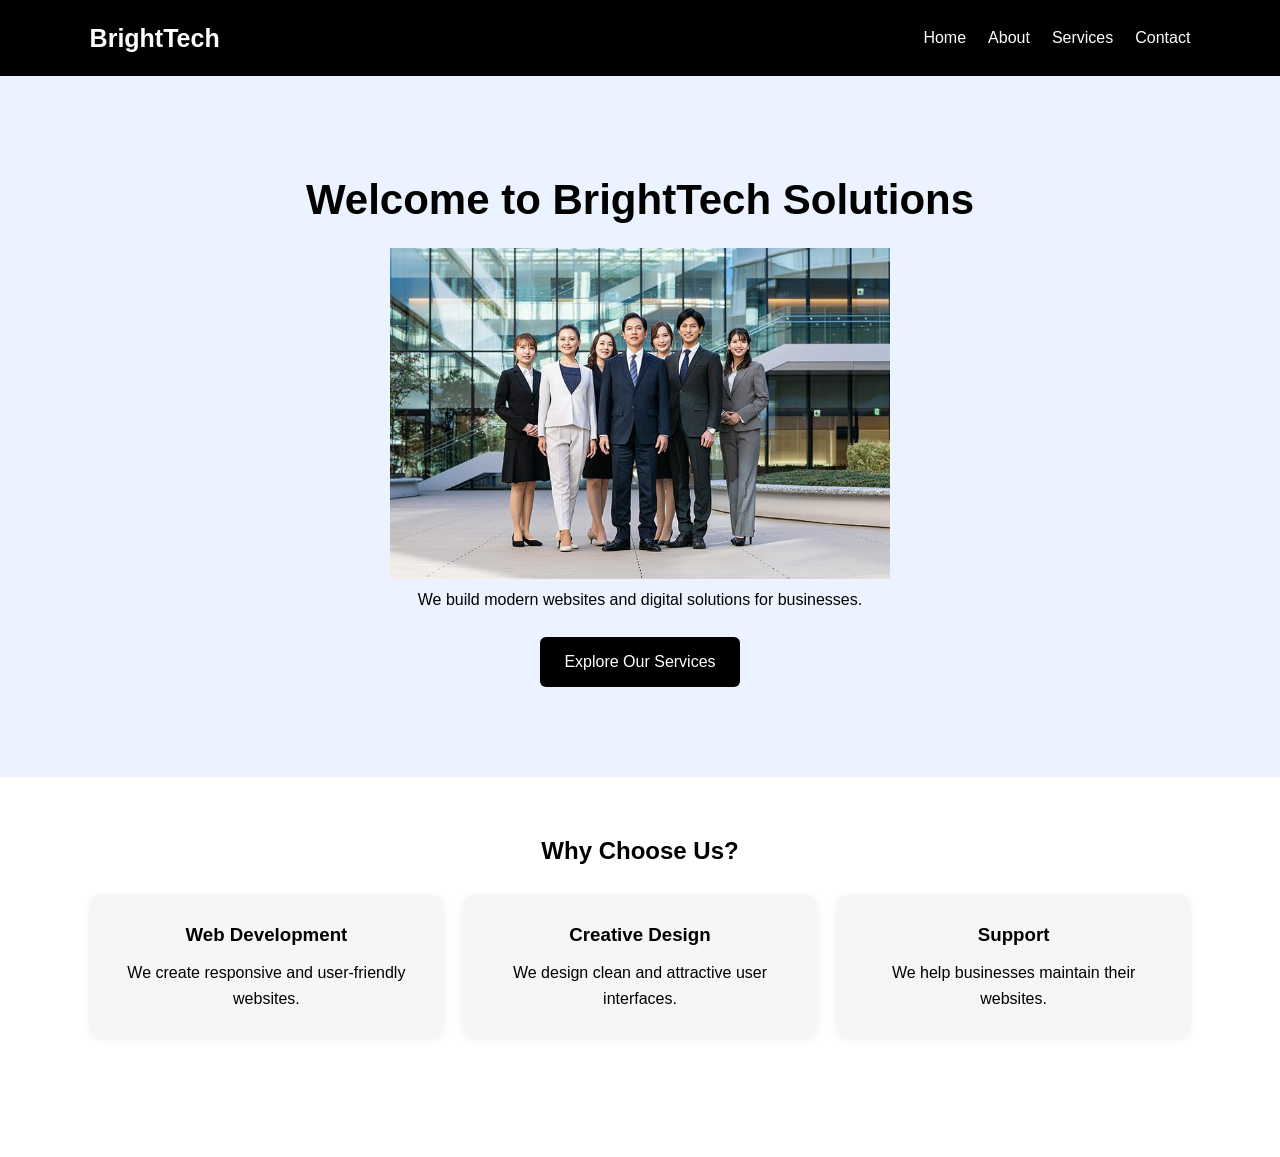
<file: index.html>
<!DOCTYPE html>
<html lang="en">
<head>
    <meta charset="UTF-8">
    <meta name="viewport" content="width=device-width, initial-scale=1.0">
    <title>BrightTech Solutions</title>
    <link rel="stylesheet" href="css/style.css">
</head>
<body>

    
<header class="navbar">
    <h2 class="logo">BrightTech</h2>

   
    <nav class="nav-links" id="navLinks">
        <a href="index.html">Home</a>
        <a href="about.html">About</a>
        <a href="services.html">Services</a>
        <a href="contact.html">Contact</a>
    </nav>
</header>


    <main>
        <section class="hero">
            <h1>Welcome to BrightTech Solutions</h1>
            <img src="images/home.jpg"
     alt="Our Company"
     width="500">
            <p>We build modern websites and digital solutions for businesses.</p>
            <a href="services.html" class="btn">Explore Our Services</a>
        </section>

        <section class="features">
            <h2>Why Choose Us?</h2>

            <div class="cards">
                <div class="card">
                    <h3>Web Development</h3>
                    <p>We create responsive and user-friendly websites.</p>
                </div>

                <div class="card">
                    <h3>Creative Design</h3>
                    <p>We design clean and attractive user interfaces.</p>
                </div>

                <div class="card">
                    <h3>Support</h3>
                    <p>We help businesses maintain their websites.</p>
                </div>
            </div>
        </section>
    </main>

    <footer>
        <p>&copy; 2026 BrightTech Solutions. All rights reserved.</p>
    </footer>

    <script src="js/script.js"></script>
</body>
</html>
</file>
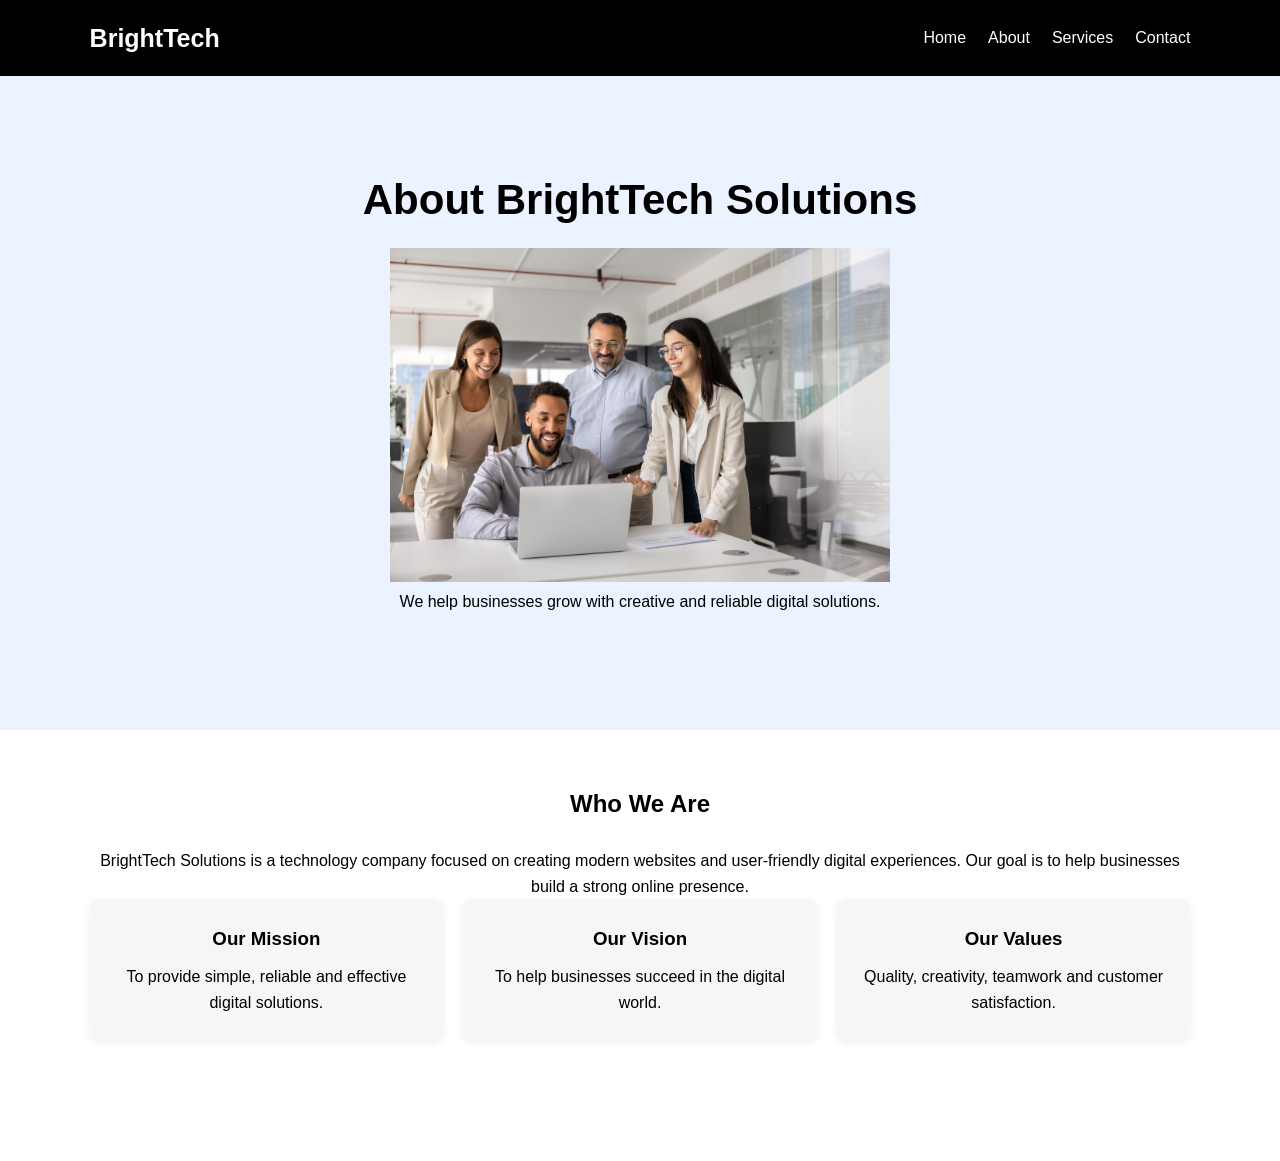
<file: about.html>
<!DOCTYPE html>
<html lang="en">
<head>
    <meta charset="UTF-8">
    <meta name="viewport" content="width=device-width, initial-scale=1.0">
    <title>About Us - BrightTech</title>
    <link rel="stylesheet" href="css/style.css">
</head>
<body>

    <header>
        <nav class="navbar">
            <h2 class="logo">BrightTech</h2>

            <ul class="nav-links">
                <li><a href="index.html">Home</a></li>
                <li><a href="about.html">About</a></li>
                <li><a href="services.html">Services</a></li>
                <li><a href="contact.html">Contact</a></li>
            </ul>
        </nav>
    </header>

    <main>
        <section class="hero">
            <h1>About BrightTech Solutions</h1>
            <img src="images/about.jpg"
     alt="Our Company"
     width="500">
            <p>We help businesses grow with creative and reliable digital solutions.</p>
        </section>

        <section class="features">
            <h2>Who We Are</h2>
            <p>
                BrightTech Solutions is a technology company focused on
                creating modern websites and user-friendly digital experiences.
                Our goal is to help businesses build a strong online presence.
            </p>

            <div class="cards">
                <div class="card">
                    <h3>Our Mission</h3>
                    <p>To provide simple, reliable and effective digital solutions.</p>
                </div>

                <div class="card">
                    <h3>Our Vision</h3>
                    <p>To help businesses succeed in the digital world.</p>
                </div>

                <div class="card">
                    <h3>Our Values</h3>
                    <p>Quality, creativity, teamwork and customer satisfaction.</p>
                </div>
            </div>
        </section>
    </main>

    <footer>
        <p>&copy; 2026 BrightTech Solutions. All rights reserved.</p>
    </footer>

    <script src="js/script.js"></script>
</body>
</html>
</file>
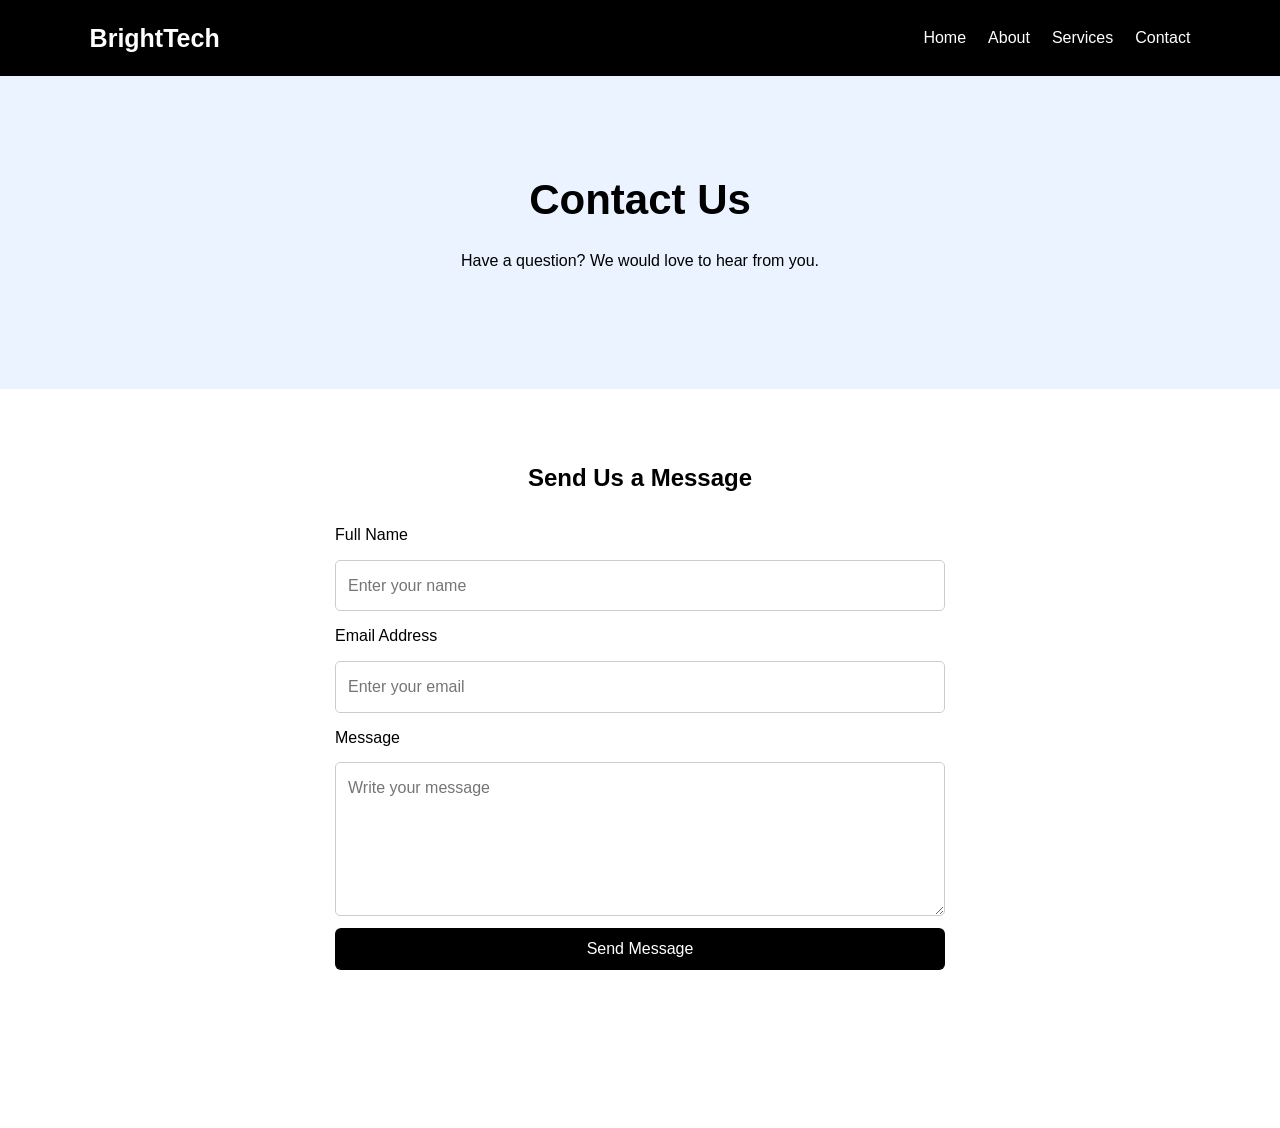
<file: contact.html>
<!DOCTYPE html>
<html lang="en">
<head>
    <meta charset="UTF-8">
    <meta name="viewport" content="width=device-width, initial-scale=1.0">
    <title>Contact Us - BrightTech</title>
    <link rel="stylesheet" href="css/style.css">
</head>
<body>

    <header>
        <nav class="navbar">
            <h2 class="logo">BrightTech</h2>

            <ul class="nav-links">
                <li><a href="index.html">Home</a></li>
                <li><a href="about.html">About</a></li>
                <li><a href="services.html">Services</a></li>
                <li><a href="contact.html">Contact</a></li>
            </ul>
        </nav>
    </header>

    <main>
        <section class="hero">
            <h1>Contact Us</h1>
            <p>Have a question? We would love to hear from you.</p>
        </section>

        <section class="contact-section">
            <h2>Send Us a Message</h2>

            <form id="contactForm">
                <label for="name">Full Name</label>
                <input type="text" id="name" name="name"
                       placeholder="Enter your name" required>

                <label for="email">Email Address</label>
                <input type="email" id="email" name="email"
                       placeholder="Enter your email" required>

                <label for="message">Message</label>
                <textarea id="message" name="message"
                          placeholder="Write your message"
                          rows="5" required></textarea>

                <button type="submit" class="btn">Send Message</button>

                <p id="formMessage" role="status"></p>
            </form>
        </section>
    </main>

    <footer>
        <p>&copy; 2026 BrightTech Solutions. All rights reserved.</p>
    </footer>

    <script src="js/script.js"></script>
</body>
</html>
</file>
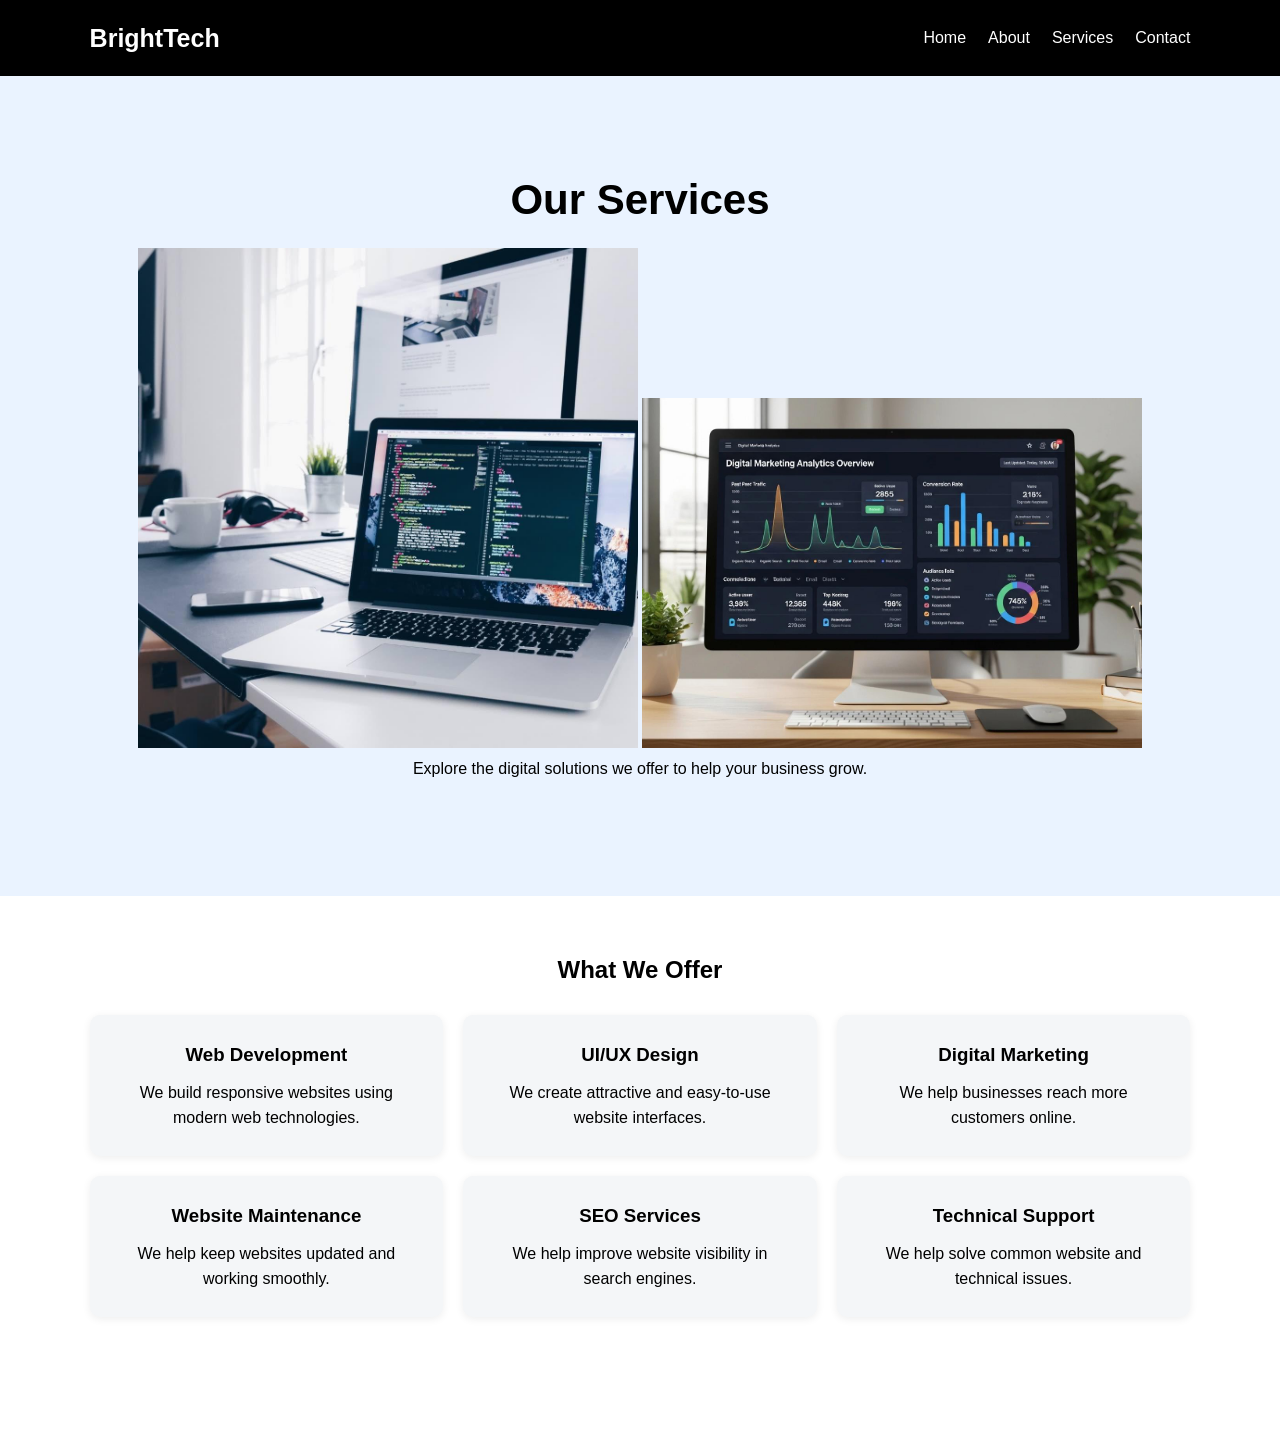
<file: services.html>
<!DOCTYPE html>
<html lang="en">
<head>
    <meta charset="UTF-8">
    <meta name="viewport" content="width=device-width, initial-scale=1.0">
    <title>Our Services - BrightTech</title>
    <link rel="stylesheet" href="css/style.css">
</head>
<body>

    <header>
        <nav class="navbar">
            <h2 class="logo">BrightTech</h2>

            <ul class="nav-links">
                <li><a href="index.html">Home</a></li>
                <li><a href="about.html">About</a></li>
                <li><a href="services.html">Services</a></li>
                <li><a href="contact.html">Contact</a></li>
            </ul>
        </nav>
    </header>

    <main>
        <section class="hero">
            <h1>Our Services</h1>
            <img src="images/services.jpg"
     alt="Our Company"
     width="500">
     <img src="images/services pages.jpg"
     alt="Our Company"
     width="500">
            <p>Explore the digital solutions we offer to help your business grow.</p>
        </section>

        <section class="features">
            <h2>What We Offer</h2>

            <div class="cards">
                <div class="card">
                    <h3>Web Development</h3>
                    <p>We build responsive websites using modern web technologies.</p>
                </div>

                <div class="card">
                    <h3>UI/UX Design</h3>
                    <p>We create attractive and easy-to-use website interfaces.</p>
                </div>

                <div class="card">
                    <h3>Digital Marketing</h3>
                    <p>We help businesses reach more customers online.</p>
                </div>

                <div class="card">
                    <h3>Website Maintenance</h3>
                    <p>We help keep websites updated and working smoothly.</p>
                </div>

                <div class="card">
                    <h3>SEO Services</h3>
                    <p>We help improve website visibility in search engines.</p>
                </div>

                <div class="card">
                    <h3>Technical Support</h3>
                    <p>We help solve common website and technical issues.</p>
                </div>
            </div>
        </section>
    </main>

    <footer>
        <p>&copy; 2026 BrightTech Solutions. All rights reserved.</p>
    </footer>

    <script src="js/script.js"></script>
</body>
</html>
</file>
<file: css/style.css>
* {
    margin: 0;
    padding: 0;
    box-sizing: border-box;
}

body {
    font-family: Arial, sans-serif;
    color: black;
    line-height: 1.6;
}

.navbar {
    background: black;
    color: white;
    padding: 18px 7%;
    display: flex;
    justify-content: space-between;
    align-items: center;
    flex-wrap: wrap;
    gap: 15px;
}

.logo {
    font-size: 25px;
}

.nav-links {
    display: flex;
    gap: 22px;
    list-style: none;
    flex-wrap: wrap;
}

.nav-links a {
    color: white;
    text-decoration: none;
}

.nav-links a:hover {
    color: #ffd166;
}

.hero {
    background: #eaf3ff;
    text-align: center;
    padding: 90px 20px;
}

.hero h1 {
    font-size: clamp(28px, 5vw, 42px);
    margin-bottom: 15px;
}

.hero p {
    margin-bottom: 25px;
}

.btn {
    display: inline-block;
    background:black;
    color: white;
    padding: 12px 24px;
    border-radius: 6px;
    text-decoration: none;
}

.btn:hover {
    background: black;
}

.features {
    padding: 55px 7%;
    text-align: center;
}

.features h2 {
    margin-bottom: 25px;
}

.cards {
    display: grid;
    grid-template-columns: repeat(3, minmax(0, 1fr));
    gap: 20px;
}

.card {
    padding: 25px;
    border-radius: 10px;
    background: #f4f6f8;
    box-shadow: 0 2px 8px #00000012;
}

.card h3 {
    margin-bottom: 10px;
}

footer {
    background:bl;
    color: white;
    text-align: center;
    padding: 20px;
}

@media (max-width: 600px) {
    .navbar {
        flex-direction: column;
    }

    .nav-links {
        justify-content: center;
        gap: 14px;
    }

    .cards {
        grid-template-columns: 1fr;
    }

    .hero {
        padding: 60px 18px;
    }
}

.contact-section {
    max-width: 650px;
    margin: 40px auto;
    padding: 30px 20px;
}

.contact-section h2 {
    text-align: center;
    margin-bottom: 25px;
}

#contactForm {
    display: flex;
    flex-direction: column;
    gap: 12px;
}

#contactForm input,
#contactForm textarea {
    width: 100%;
    padding: 12px;
    border: 1px solid #cccccc;
    border-radius: 5px;
    font: inherit;
}

#contactForm input:focus,
#contactForm textarea:focus {
    outline: 2px solid chocolate;
}

#contactForm button {
    border: none;
    cursor: pointer;
    font-size: 16px;
}

#formMessage {
    margin-top: 10px;
    text-align: center;
}
img {
    max-width: 100%;
    height: auto;
}

body {
    margin: 0;
    overflow-x: hidden;
}

.container,
.hero,
main {
    max-width: 100%;
}
</file>
